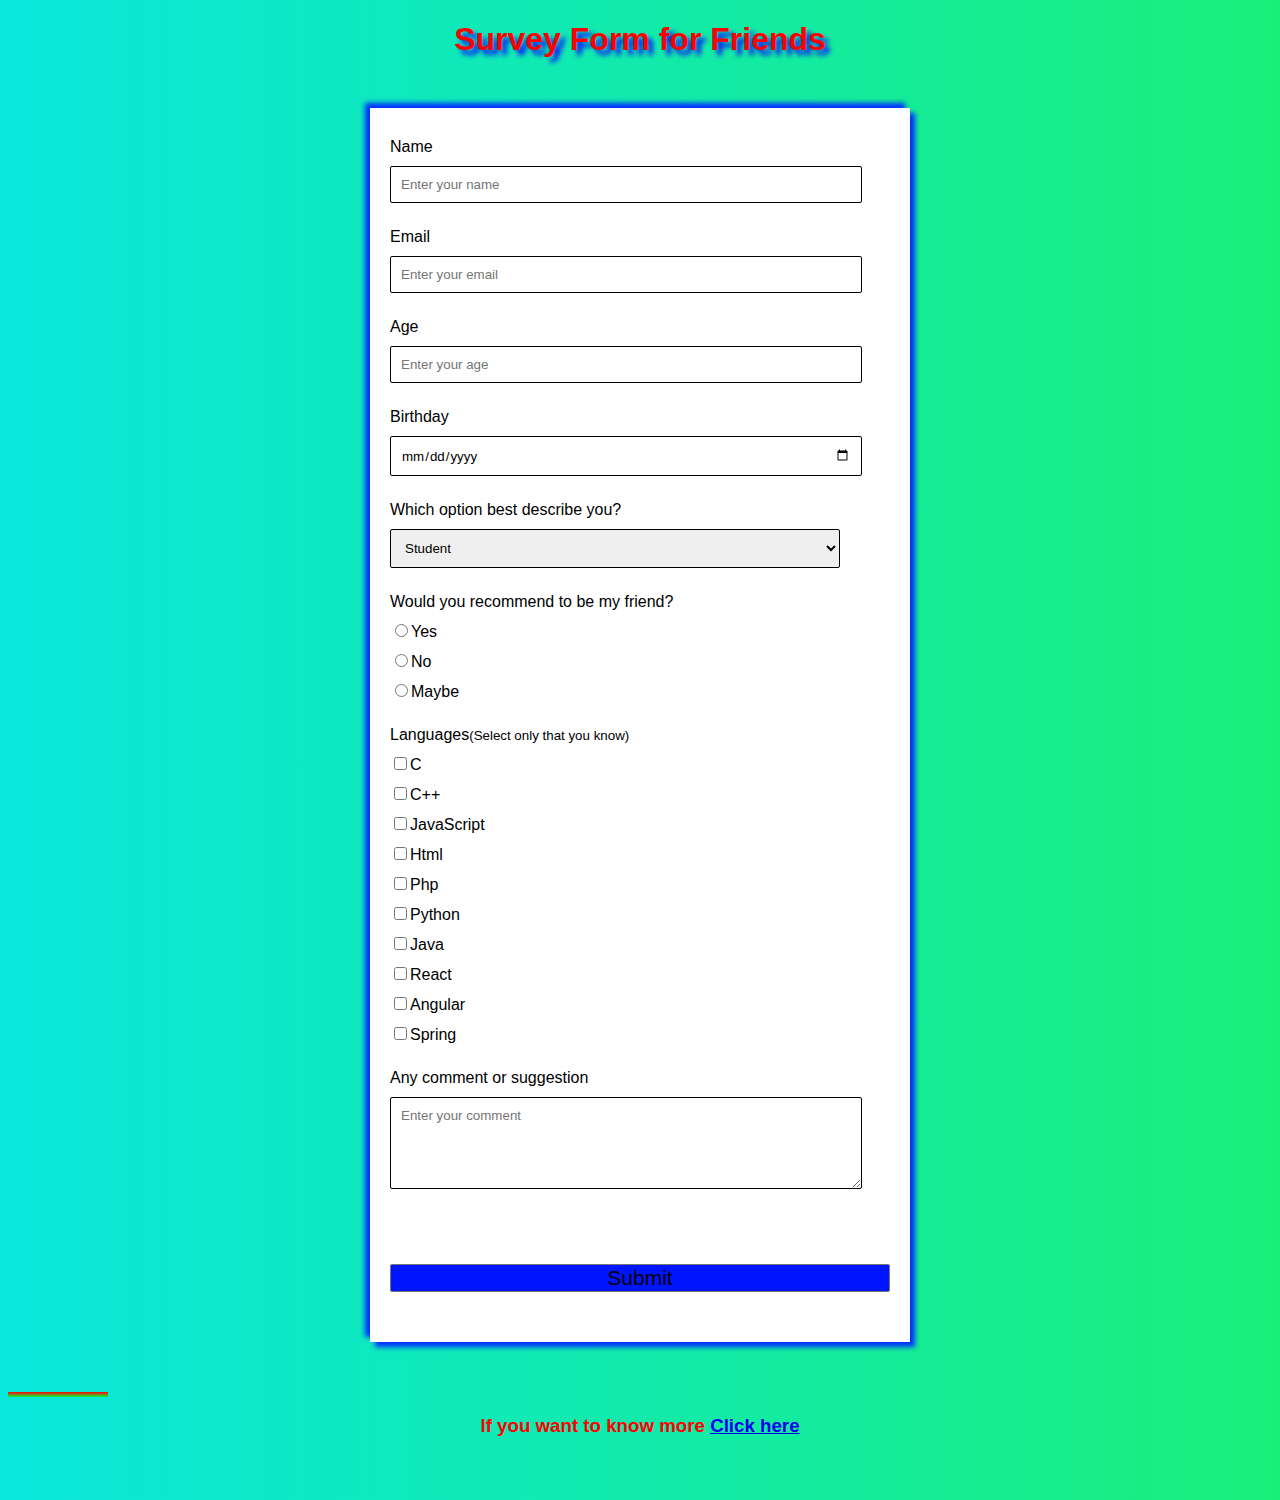
<file: index.html>
<!DOCTYPE html>
<html lang="en">
<head>
    <meta charset="UTF-8">
    <meta name="viewport" content="width=device-width, initial-scale=1.0">
    <title>Survey</title>
    <link rel="stylesheet" href="style.css">
</head>
<body>
    <h1>Survey Form for Friends</h1>
    <center>
    <form>
        <div class="form-control">
            <label for="name">Name</label>
            <input type="text" id="name" name="name" placeholder="Enter your name" required>

        </div>
        <div class="form-control">
            <label for="mail">Email</label>
            <input type="email" id="mail" name="mail" placeholder="Enter your email" required>
        </div>
        <div class="form-control">
            <label for="age">Age</label>
            <input type="number" id="age" name="age" placeholder="Enter your age" required>
        </div>
        <div class="form-control">
            <label for="date">Birthday</label>
            <input type="date" id="date" name="date">
        </div>
        <div class="form-control">
            <label for="option">Which option best describe you?</label>
            <select name="role" id="role">
                <option value="student">Student</option>
                <option value="intern">Intern</option>
                <option value="professional">Professional</option>
                <option value="college">College</option>
                <option value="Job">Job</option>
            </select>
        </div>
        <div class="form-control">
            <label>Would you recommend to be my friend?</label>
            <label for="recommend-1">
            <input type="radio" id="recommend-1" name="recommend">Yes</label>
            <label for="recommend-1">
            <input type="radio" id="recommend-1" name="recommend">No</label>
            <label for="recommend-1">
            <input type="radio" id="recommend-1" name="recommend">Maybe</label>
        </div>
        <div class="form-control">
            <label>Languages<small>(Select only that you know)</small></label>
            <label for="inp-1"><input type="checkbox" name="inp">C</label>
            <label for="inp-1"><input type="checkbox" name="inp">C++</label>
            <label for="inp-1"><input type="checkbox" name="inp">JavaScript</label>
            <label for="inp-1"><input type="checkbox" name="inp">Html</label>
            <label for="inp-1"><input type="checkbox" name="inp">Php</label>
            <label for="inp-1"><input type="checkbox" name="inp">Python</label>
            <label for="inp-1"><input type="checkbox" name="inp">Java</label>
            <label for="inp-1"><input type="checkbox" name="inp">React</label>
            <label for="inp-1"><input type="checkbox" name="inp">Angular</label>
            <label for="inp-1"><input type="checkbox" name="inp">Spring</label>

        </div>
        <div class="form-control">
            <label for="">Any comment or suggestion</label>
            <textarea name="comment" id="comment" placeholder="Enter your comment"></textarea>
        </div>
        <button type="submit" value="submit">Submit</button>
    </form></center>
    <div id="box">h</div>
    <h3 style="color: red;">If you want to know more <a target="_blank" href="/Project 1/index.html">Click here</a></h3>
    <br>
    <br>

</body>
</html>
</file>
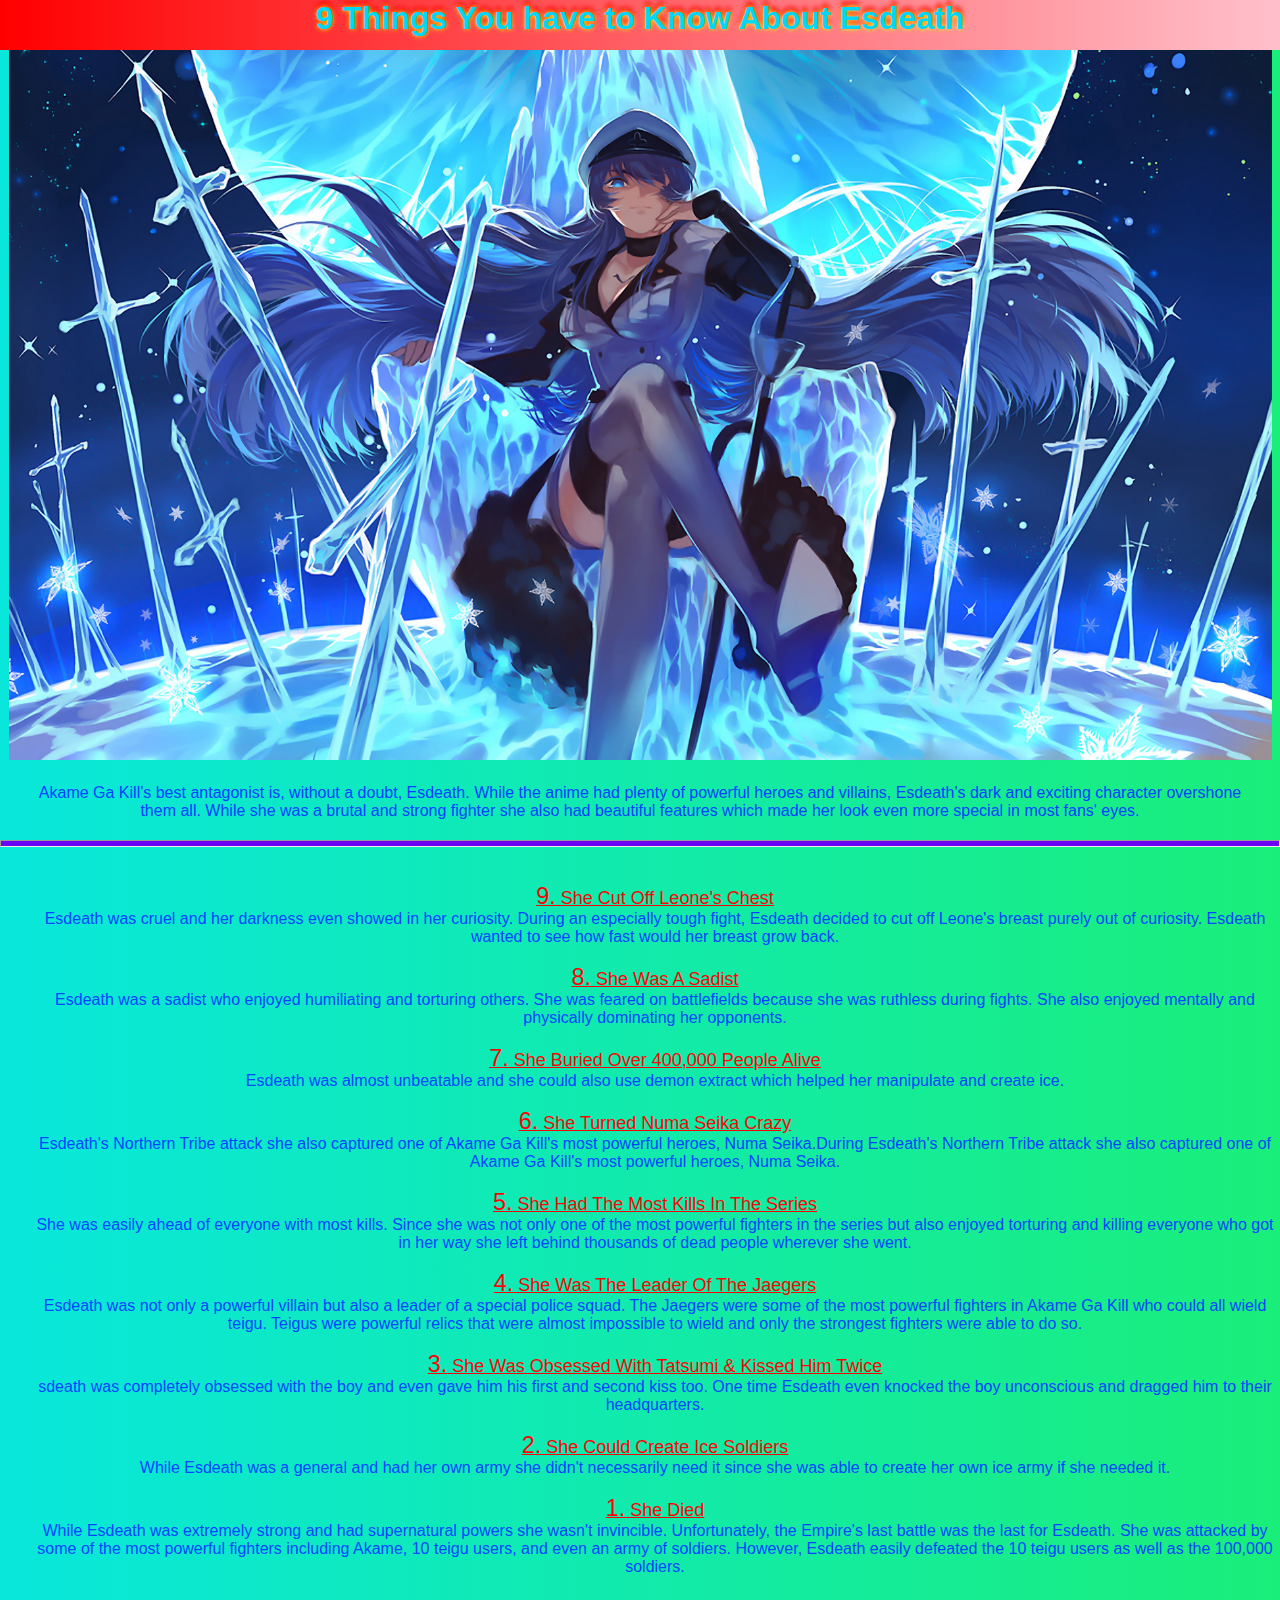
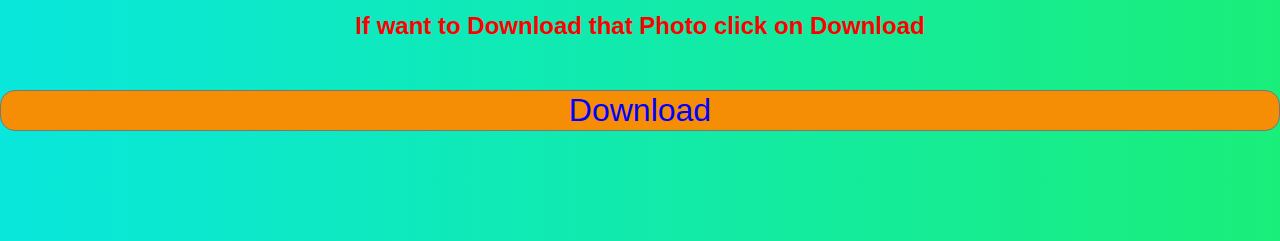
<file: page2.html>
<!DOCTYPE html>
<html lang="en">
<head>
    <meta charset="UTF-8">
    <meta name="viewport" content="width=device-width, initial-scale=1.0">
    <title>Esdeath</title>
    <link rel="stylesheet" href="style.css">
    <style>
        *{
    margin: 0px;
}
body{
    background: linear-gradient(to right,rgb(9, 231, 220), rgb(26, 238, 122) )

}
h1{
    text-shadow: 0px 0px 5px yellow, 0px -5px 5px red;
    text-align: center;
    color: rgb(0, 215, 248);
    background: linear-gradient(to right,red,pink);
    height: 50px;
}

img{
    width: 1263px;
    
}
.fun{
    font-size: large;
    font-style: bold; 
    text-decoration: red underline;
    padding-left: 30px;
    color: rgb(248, 6, 6);
}
#run{
    padding-left: 30px;
    color: rgb(0, 68, 255)
}
p{
    padding: 20px;
    color: rgb(0, 64, 255);
}
.run{
    font-size: 2em;
    background-color: rgb(246, 142, 5);
    border-radius: 15px;
    color: blue;

}
.run:hover{
    font-size: 2.3em;
    color: rgb(220, 220, 245);
    background-color: rgb(252, 188, 105);
    
}
.run:active{
    color: red;
    background-color: greenyellow;
}
.fun::first-letter{
    font-size: 1.3em;
}
    </style>
</head>
<body>
    <h1>9 Things You have to Know About Esdeath</h1>
    <center>
    <img src="Esdeath.jpg">
    </center>
    <p>Akame Ga Kill's best antagonist is, without a doubt, Esdeath. While the anime had plenty of powerful heroes and villains, Esdeath's dark and exciting character overshone them all. While she was a brutal and strong fighter she also had beautiful features which made her look even more special in most fans' eyes.</p>
    <hr style="background-color: rgb(107, 4, 243); height: 5px;">
    <br>
    <dl>
    
       
        <br><dt class="fun">9. She Cut Off Leone's Chest</dt>
        <dd id="run">Esdeath was cruel and her darkness even showed in her curiosity. During an especially tough fight, Esdeath decided to cut off Leone's breast purely out of curiosity. Esdeath wanted to see how fast would her breast grow back.</dd>
        <br><dt class="fun">8. She Was A Sadist</dt>
        <dd id="run">Esdeath was a sadist who enjoyed humiliating and torturing others. She was feared on battlefields because she was ruthless during fights. She also enjoyed mentally and physically dominating her opponents.</dd>
        <br><dt class="fun">7. She Buried Over 400,000 People Alive</dt>
        <dd id="run">Esdeath was almost unbeatable and she could also use demon extract which helped her manipulate and create ice.</dd>
        <br><dt class="fun">6. She Turned Numa Seika Crazy</dt>
        <dd id="run">Esdeath's Northern Tribe attack she also captured one of Akame Ga Kill's most powerful heroes, Numa Seika.During Esdeath's Northern Tribe attack she also captured one of Akame Ga Kill's most powerful heroes, Numa Seika.</dd>
        <br><dt class="fun">5. She Had The Most Kills In The Series</dt>
        <dd id="run">She was easily ahead of everyone with most kills. Since she was not only one of the most powerful fighters in the series but also enjoyed torturing and killing everyone who got in her way she left behind thousands of dead people wherever she went.        </dd>
        <br><dt class="fun">4. She Was The Leader Of The Jaegers</dt>
        <dd id="run">Esdeath was not only a powerful villain but also a leader of a special police squad. The Jaegers were some of the most powerful fighters in Akame Ga Kill who could all wield teigu. Teigus were powerful relics that were almost impossible to wield and only the strongest fighters were able to do so.</dd>
        <br><dt class="fun">3. She Was Obsessed With Tatsumi & Kissed Him Twice</dt>
        <dd id="run">sdeath was completely obsessed with the boy and even gave him his first and second kiss too. One time Esdeath even knocked the boy unconscious and dragged him to their headquarters.</dd>
        <br><dt class="fun">2. She Could Create Ice Soldiers</dt>
        <dd id="run">While Esdeath was a general and had her own army she didn't necessarily need it since she was able to create her own ice army if she needed it.</dd>
        <br><dt class="fun">1. She Died</dt>
        <dd id="run">While Esdeath was extremely strong and had supernatural powers she wasn't invincible. Unfortunately, the Empire's last battle was the last for Esdeath. She was attacked by some of the most powerful fighters including Akame, 10 teigu users, and even an army of soldiers. However, Esdeath easily defeated the 10 teigu users as well as the 100,000 soldiers.</dd>
    </dl>
    <br>
    <br>
    <center>
        <h2 style="color: red;">If want to Download that Photo click on Download</h2>
        <a href="Esdeath.jpg" download><button class="run">Download</button></a></center>
    <br>
    <br>
    <br>
    <br>
    <br>

</body>
</html>
</file>
<file: style.css>
body{
    background: linear-gradient(to right,rgb(9, 231, 220), rgb(26, 238, 122) );
    text-align: center;
    font-family: Verdana, Geneva, Tahoma, sans-serif;
}
h1{
    color: red;
    text-shadow: 5px 5px 5px #0515f7;
}
form{ background-color: white;
    width: 500px;
    margin: 50px auto;
    padding: 30px 20px;
    box-shadow: 5px 5px 5px rgb(0, 47, 255), -5px -5px 5px  rgb(0, 47, 255);

}
.form-control{
    text-align: left;
    margin-bottom: 25px;
}
.form-control label{
    display: block;
    margin-bottom: 10px;
    
}
.form-control input,
.form-control select,
.form-control textarea{
    border: 1px solid;
    border-radius: 2px;
    font-family: inherit;
    display: block;
    border-radius: 2px;
    padding: 10px;
    width: 90%;
    

}
.form-control textarea{
    overflow: auto;
    height: 70px;
}
.form-control input[type="radio"],
.form-control input[type="checkbox"]{
    display: inline-block;
    width: auto;

}
button {
    background-color: #0015ff;
    border: 1px solid #777;
    border-radius: 2px;
    font-size: 21px;
    width: 100%;
    margin-top: 50px;
    margin-bottom: 20px;
}
button:hover{
    background-color: rgb(17, 255, 0);
}
button:active{
    background-color: #f70505;
}
button a{
    display: none;
}
#box{
    background: linear-gradient(red, rgb(0, 255, 55));
    width: 100px;
    height: 5px;
    font-size: 0%;
    animation-name: slideright;
    animation-duration: 2s;
    animation-iteration-count: infinite;
    animation-direction: alternate;
}
@keyframes slideright{
    from{transform: translate(1000%)}
}
</file>
